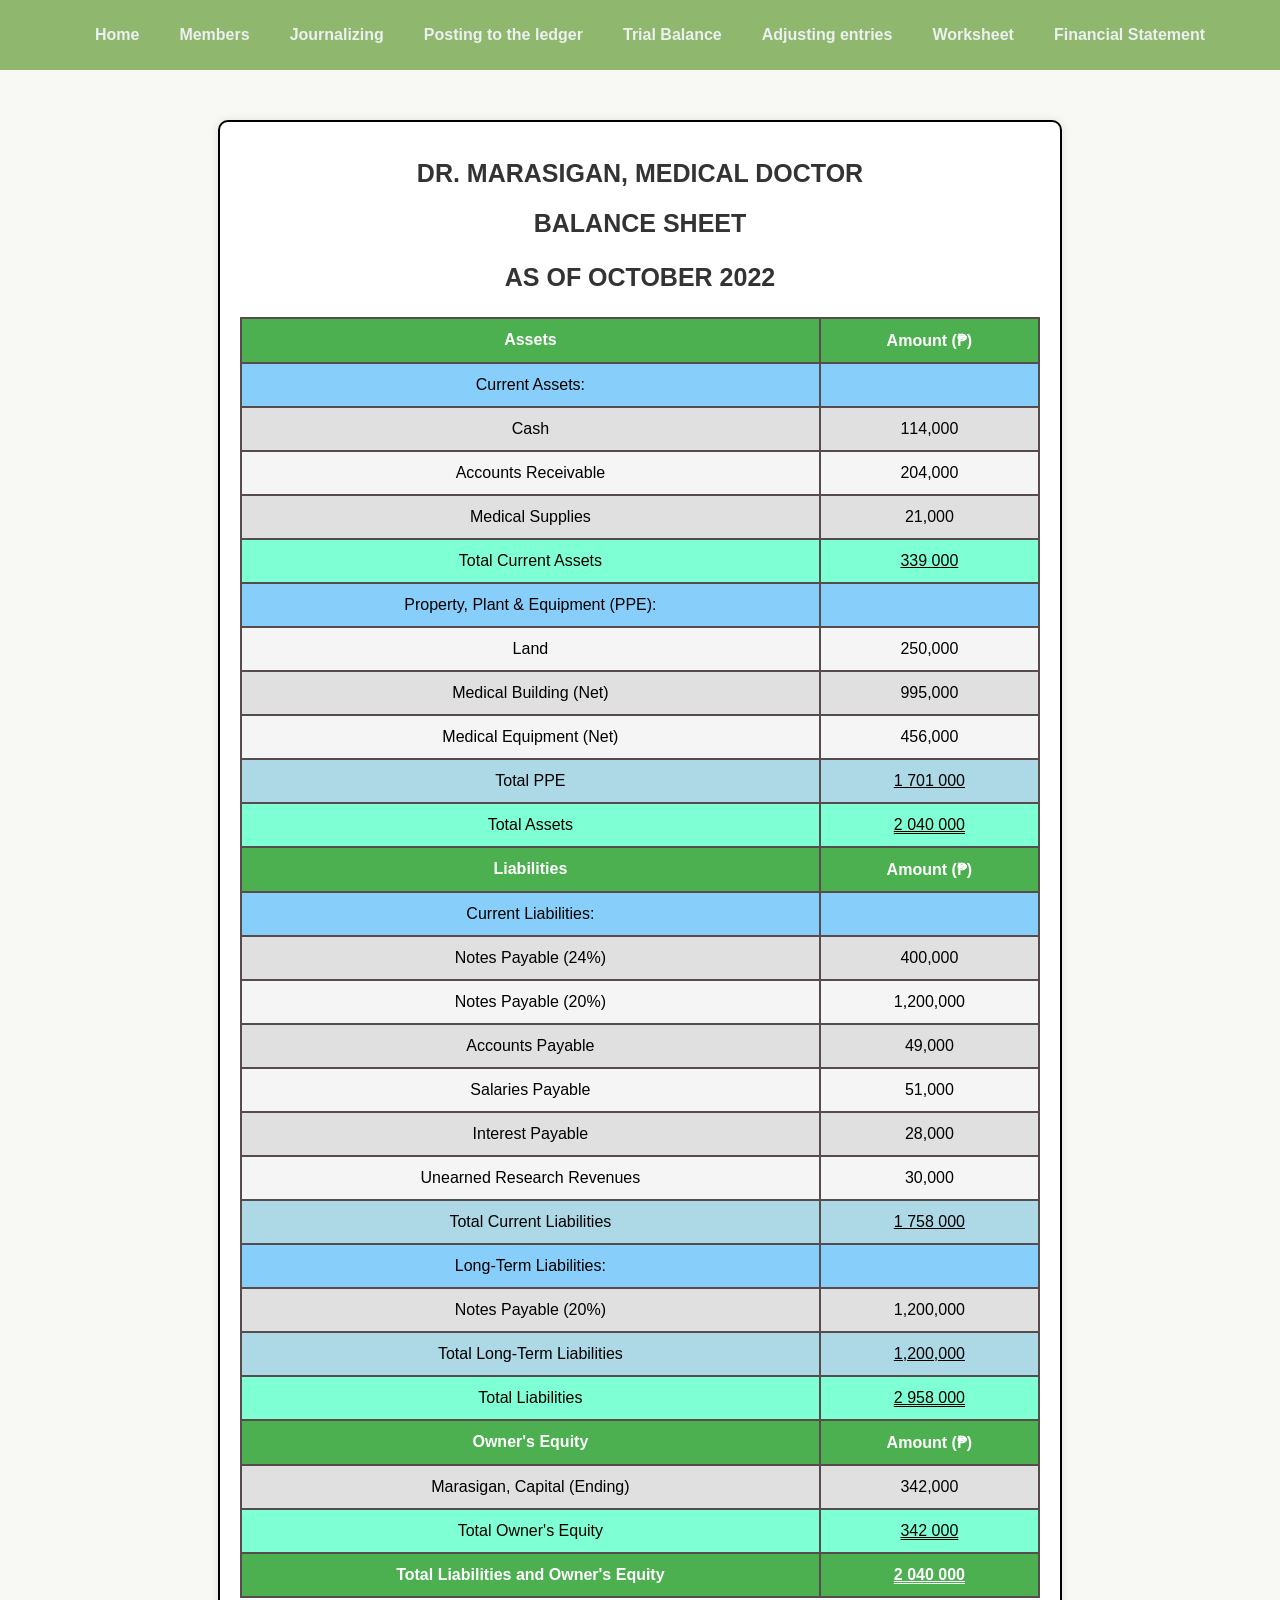
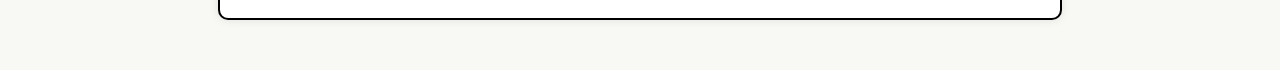
<file: BalanceSheet.html>
<!DOCTYPE html>
<html lang="en">
<head>
    <meta charset="UTF-8">
    <meta name="viewport" content="width=device-width, initial-scale=1.0">
    <title>CC-ACCTG21-21154</title>
    <link rel="stylesheet" href="BalanceSheet.css">
</head>
<body>

<nav class="navbar">
    <ul class="nav-list">
        <li><a href="index.html">Home</a></li>
        <li><a href="Members.html">Members</a></li>
        <li><a href="Journalizing.html">Journalizing</a></li>
        <li><a href="#">Posting to the ledger</a>
            <ul class="dropdown">
                <li><a href="Taccount.html">T-accounts</a></li>
            </ul>
        </li>
        <li><a href="trialbalance.html">Trial Balance</a></li>
        <li><a href="adjustingentries.html">Adjusting entries</a></li>
        <li><a href="Worksheet.html">Worksheet</a></li>
        <li><a href="#">Financial Statement</a>
            <ul class="dropdown">
                <li><a href="IncomeStatement.html">Income Statement</a></li>
                <li><a href="StatementOfOwnersEquity.html">Statement of Owner Equity</a></li>
                <li><a href="BalanceSheet.html">Balance Sheet</a></li>
            </ul>
        </li>
    </ul>
</nav>

<div class="balance-sheet">
    <h1>DR. MARASIGAN, MEDICAL DOCTOR</h1>
    <h2>BALANCE SHEET</h2>
    <h3>AS OF OCTOBER 2022</h3>
    <table>
        <tr>
            <th>Assets</th>
            <th>Amount (₱)</th>
        </tr>
        <tr style="background-color: lightskyblue;">
            <td>Current Assets:</td>
            <td></td>
        </tr>
        <tr>
            <td>Cash</td>
            <td>114,000</td>
        </tr>
        <tr>
            <td>Accounts Receivable</td>
            <td>204,000</td>
        </tr>
        <tr>
            <td>Medical Supplies</td>
            <td>21,000</td>
        </tr>
        <tr style="background-color: aquamarine;">
            <td>Total Current Assets</td>
            <td style="text-decoration: underline;">339 000</td>
        </tr>
        <tr style="background-color: lightskyblue;">
            <td>Property, Plant & Equipment (PPE):</td>
            <td></td>
        </tr>
        <tr>
            <td>Land</td>
            <td>250,000</td>
        </tr>
        <tr>
            <td>Medical Building (Net)</td>
            <td>995,000</td>
        </tr>
        <tr>
            <td>Medical Equipment (Net)</td>
            <td>456,000</td>
        </tr>
        <tr style="background-color: lightblue;">
            <td>Total PPE</td>
            <td style="text-decoration: underline;">1 701 000</td>
        </tr>
        <tr style="background-color: aquamarine;">
            <td>Total Assets</td>
            <td style="text-decoration: double underline;">2 040 000</td>
        </tr>
        <tr>
            <th>Liabilities</th>
            <th>Amount (₱)</th>
        </tr>
        <tr style="background-color: lightskyblue;">
            <td>Current Liabilities:</td>
            <td></td>
        </tr>
        <tr>
            <td>Notes Payable (24%)</td>
            <td>400,000</td>
        </tr>
        <tr>
            <td>Notes Payable (20%)</td>
            <td>1,200,000</td>
        </tr>
        <tr>
            <td>Accounts Payable</td>
            <td>49,000</td>
        </tr>
        <tr>
            <td>Salaries Payable</td>
            <td>51,000</td>
        </tr>
        <tr>
            <td>Interest Payable</td>
            <td>28,000</td>
        </tr>
        <tr>
            <td>Unearned Research Revenues</td>
            <td>30,000</td>
        </tr>
        <tr style="background-color: lightblue;">
            <td>Total Current Liabilities</td>
            <td style="text-decoration: underline;">1 758 000</td>
        </tr>
        <tr style="background-color: lightskyblue;">
            <td>Long-Term Liabilities:</td>
            <td></td>
        </tr>
        <tr>
            <td>Notes Payable (20%)</td>
            <td>1,200,000</td>
        </tr>
        <tr style="background-color: lightblue;">
            <td>Total Long-Term Liabilities</td>
            <td style="text-decoration: underline;">1,200,000</td>
        </tr>
        <tr style="background-color: aquamarine;">
            <td>Total Liabilities</td>
            <td style="text-decoration: double underline;">2 958 000</td>
        </tr>
        <tr>
            <th>Owner's Equity</th>
            <th>Amount (₱)</th>
        </tr>
        <tr>
            <td>Marasigan, Capital (Ending)</td>
            <td>342,000</td>
        </tr>
        <tr style="background-color: aquamarine;">
            <td>Total Owner's Equity</td>
            <td style="text-decoration:double underline;">342 000</td>
        </tr>
        <tr>
            <th>Total Liabilities and Owner's Equity</th>
            <th style="text-decoration:double underline;">2 040 000</th>
        </tr>
    </table>
</div>

</body>
</html>
</file>
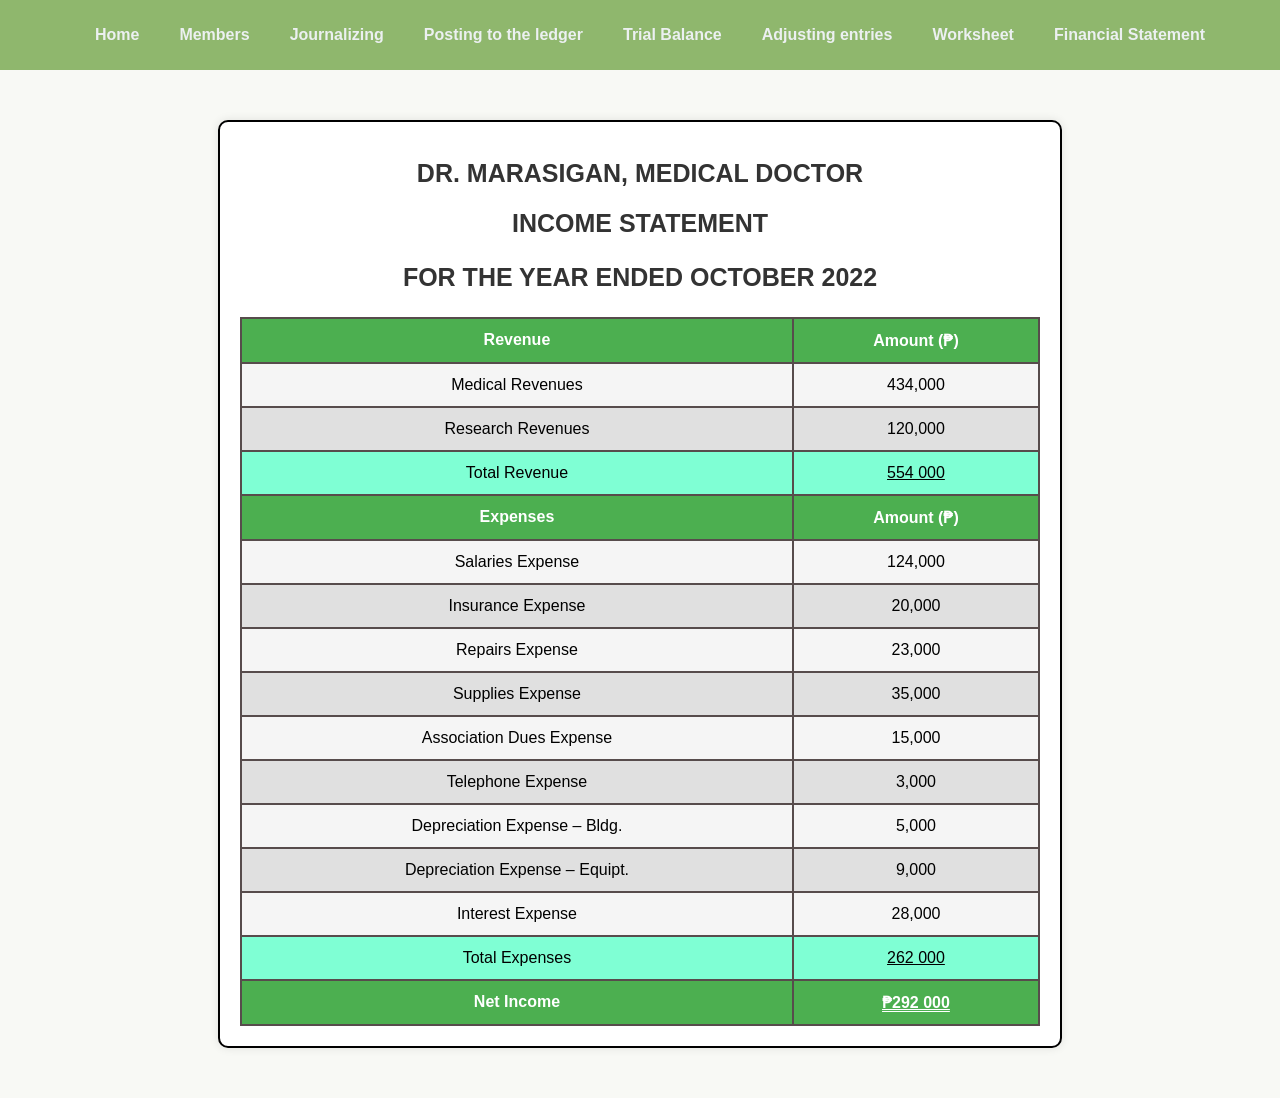
<file: IncomeStatement.html>
<!DOCTYPE html>
<html lang="en">
<head>
    <meta charset="UTF-8">
    <meta name="viewport" content="width=device-width, initial-scale=1.0">
    <title>CC-ACCTG21-21154</title>
    <link rel="stylesheet" href="IncomeStatement.css">
</head>
<body>

<nav class="navbar">
    <ul class="nav-list">
        <li><a href="index.html">Home</a></li>
        <li><a href="Members.html">Members</a></li>
        <li><a href="Journalizing.html">Journalizing</a></li>
        <li><a href="#">Posting to the ledger</a>
            <ul class="dropdown">
                <li><a href="Taccount.html">T-accounts</a></li>
            </ul>
        </li>
        <li><a href="trialbalance.html">Trial Balance</a></li>
        <li><a href="adjustingentries.html">Adjusting entries</a></li>
        <li><a href="Worksheet.html">Worksheet</a></li>
        <li><a href="#">Financial Statement</a>
            <ul class="dropdown">
                <li><a href="IncomeStatement.html">Income Statement</a></li>
                <li><a href="StatementOfOwnersEquity.html">Statement of Owner Equity</a></li>
                <li><a href="BalanceSheet.html">Balance Sheet</a></li>
            </ul>
        </li>
    </ul>
</nav>

<div class="income-statement">
    <h1>DR. MARASIGAN, MEDICAL DOCTOR</h1>
    <h2>INCOME STATEMENT</h2>
    <h3>FOR THE YEAR ENDED OCTOBER 2022
    </h3>
    <table>
        <tr>
            <th>Revenue</th>
            <th>Amount (₱)</th>
        </tr>
        <tr>
            <td>Medical Revenues</td>
            <td>434,000</td>
        </tr>
        <tr>
            <td>Research Revenues</td>
            <td>120,000</td>
        </tr>
        <tr style="background-color: aquamarine;">
            <td>Total Revenue</td>
            <td style="text-decoration: underline;">554 000</td>
        </tr>
        <tr>
            <th>Expenses</th>
            <th>Amount (₱)</th>
        </tr>
        <tr>
            <td>Salaries Expense</td>
            <td>124,000</td>
        </tr>
        <tr>
            <td>Insurance Expense</td>
            <td>20,000</td>
        </tr>
        <tr>
            <td>Repairs Expense</td>
            <td>23,000</td>
        </tr>
        <tr>
            <td>Supplies Expense</td>
            <td>35,000</td>
        </tr>
        <tr>
            <td>Association Dues Expense</td>
            <td>15,000</td>
        </tr>
        <tr>
            <td>Telephone Expense</td>
            <td>3,000</td>
        </tr>
        <tr>
            <td>Depreciation Expense – Bldg.</td>
            <td>5,000</td>
        </tr>
        <tr>
            <td>Depreciation Expense – Equipt.</td>
            <td>9,000</td>
        </tr>
        <tr>
            <td>Interest Expense</td>
            <td>28,000</td>
        </tr>
        <tr style="background-color: aquamarine;">
            <td>Total Expenses</td>
            <td style="text-decoration: underline;">262 000</td>
        </tr>
        <tr>
            <th>Net Income</th>
            <th style="text-decoration: double underline;">₱292 000</th>
        </tr>
    </table>
</div>

</body>
</html>
</file>
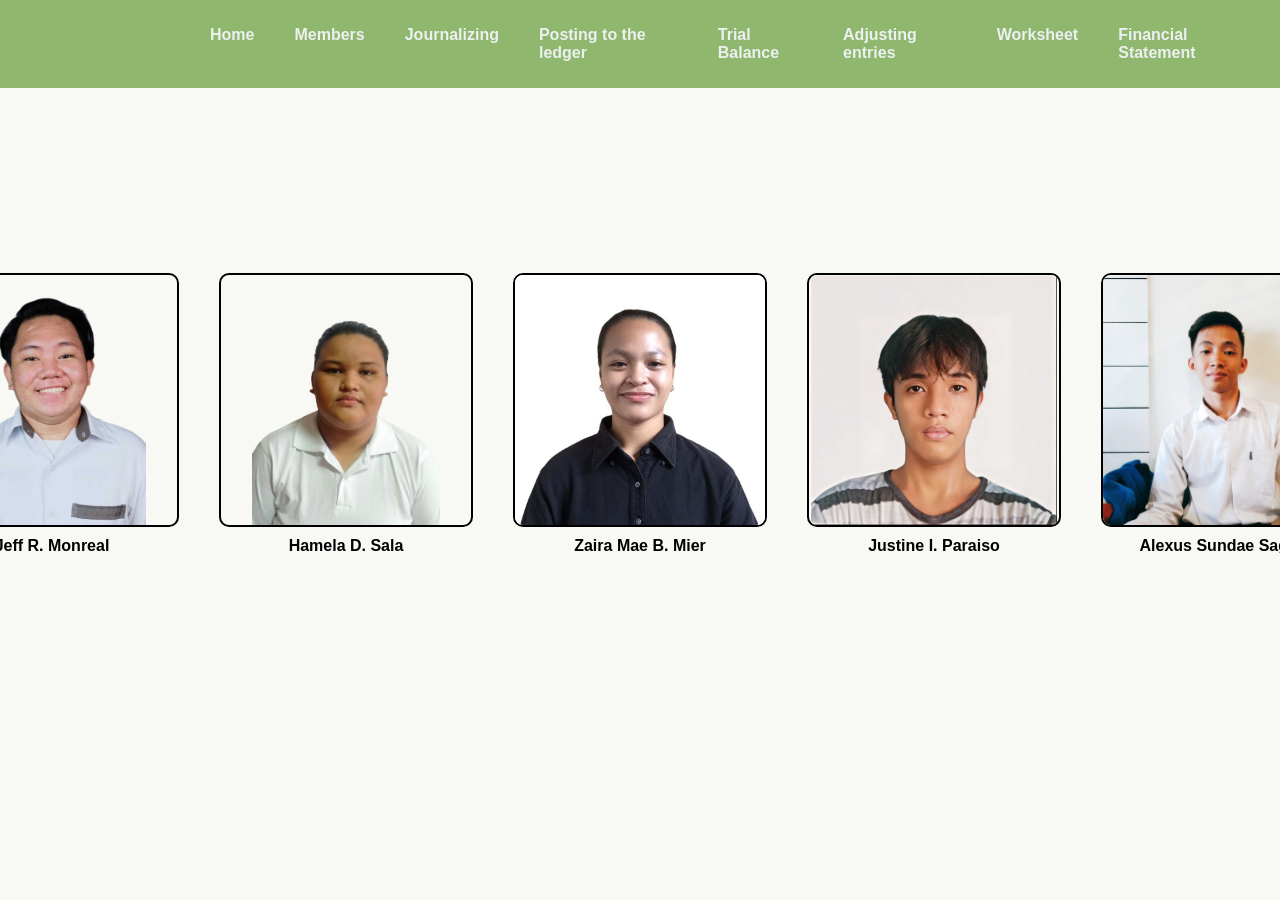
<file: Members.html>
<!DOCTYPE html>
<html lang="en">
<head>
    <meta charset="UTF-8">
    <meta name="viewport" content="width=device-width, initial-scale=1.0">
    <title>CC-ACCTG21-21154</title>
    <link rel="stylesheet" href="Members.css">
</head>
<body>

<nav class="navbar">
    <ul class="nav-list">
        <li><a href="index.html">Home</a></li>
        <li><a href="Members.html">Members</a></li>
        <li><a href="Journalizing.html">Journalizing</a></li>
        <li><a href="#">Posting to the ledger</a>
            <ul class="dropdown">
                <li><a href="Taccount.html">T-accounts</a></li>
            </ul>
        </li>
        <li><a href="trialbalance.html">Trial Balance</a></li>
        <li><a href="adjustingentries.html">Adjusting entries</a></li>
        <li><a href="Worksheet.html">Worksheet</a></li>
        <li><a href="#">Financial Statement</a>
            <ul class="dropdown">
                <li><a href="IncomeStatement.html">Income Statement</a></li>
                <li><a href="StatementOfOwnersEquity.html">Statement of Owner Equity</a></li>
                <li><a href="BalanceSheet.html">Balance Sheet</a></li>
            </ul>
        </li>
    </ul>
</nav>
<div class="team-members">
    <div class="team-member">
        <div class="member-image">
            <!-- Replace 'member1.jpg' with the path to your image -->
            <img src="memberspic/Monreal-removebg-preview.png" alt="Member 1">
        </div>
        <div class="member-name">Jeff R. Monreal</div>
    </div>

    <div class="team-member">
        <div class="member-image">
            <!-- Replace 'member2.jpg' with the path to your image -->
            <img src="memberspic/Hamela3preview.png" alt="Member 2">
        </div>
        <div class="member-name">Hamela D. Sala</div>
    </div>

    <div class="team-member">
        <div class="member-image">
            <!-- Replace 'member3.jpg' with the path to your image -->
            <img src="memberspic/Mier2.jpg" alt="Member 3">
        </div>
        <div class="member-name">Zaira Mae B. Mier</div>
    </div>

    <div class="team-member">
        <div class="member-image">
            <!-- Replace 'member4.jpg' with the path to your image -->
            <img src="memberspic/Justine3.jpg" alt="Member 4">
        </div>
        <div class="member-name">Justine I. Paraiso</div>
    </div>

    <div class="team-member">
        <div class="member-image">
            <!-- Replace 'member5.jpg' with the path to your image -->
            <img src="memberspic/alexus.jpg" alt="Member 5">
        </div>
        <div class="member-name">Alexus Sundae Sagaral</div>
    </div>
</div>
<script src="index.js"></script>
</body>
</html>
</file>
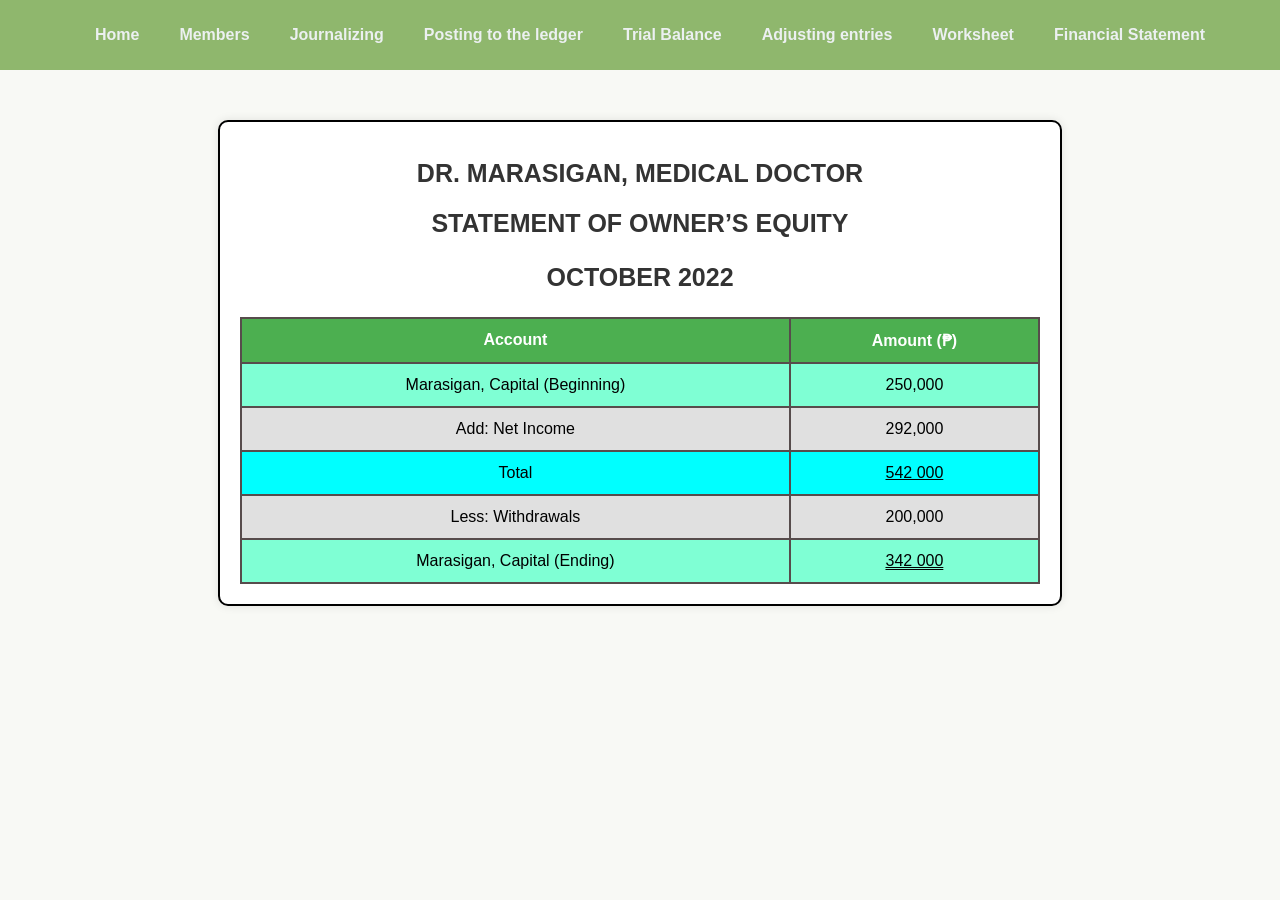
<file: StatementOfOwnersEquity.html>
<!DOCTYPE html>
<html lang="en">
<head>
    <meta charset="UTF-8">
    <meta name="viewport" content="width=device-width, initial-scale=1.0">
    <title>CC-ACCTG21-21154</title>
    <link rel="stylesheet" href="StatementOfOwnersEquity.css">
</head>
<body>

<nav class="navbar">
    <ul class="nav-list">
        <li><a href="index.html">Home</a></li>
        <li><a href="Members.html">Members</a></li>
        <li><a href="Journalizing.html">Journalizing</a></li>
        <li><a href="#">Posting to the ledger</a>
            <ul class="dropdown">
                <li><a href="Taccount.html">T-accounts</a></li>
            </ul>
        </li>
        <li><a href="trialbalance.html">Trial Balance</a></li>
        <li><a href="adjustingentries.html">Adjusting entries</a></li>
        <li><a href="Worksheet.html">Worksheet</a></li>
        <li><a href="#">Financial Statement</a>
            <ul class="dropdown">
                <li><a href="IncomeStatement.html">Income Statement</a></li>
                <li><a href="StatementOfOwnersEquity.html">Statement of Owner Equity</a></li>
                <li><a href="BalanceSheet.html">Balance Sheet</a></li>
            </ul>
        </li>
    </ul>
</nav>

<div class="owner-equity-statement">
    <h1>DR. MARASIGAN, MEDICAL DOCTOR</h1>
    <h2>STATEMENT OF OWNER’S EQUITY</h2>
    <h3>OCTOBER 2022</h3>
    <table>
        <tr>
            <th>Account</th>
            <th>Amount (₱)</th>
        </tr>
        <tr style="background-color: aquamarine;">
            <td>Marasigan, Capital (Beginning)</td>
            <td>250,000</td>
        </tr>
        <tr>
            <td>Add: Net Income</td>
            <td>292,000</td>
        </tr>
        <tr style="background-color: aqua;">
            <td>Total</td>
            <td style="text-decoration: underline;">542 000</td>
        </tr>
        <tr>
            <td>Less: Withdrawals</td>
            <td>200,000</td>
        </tr>
        <tr style="background-color: aquamarine;">
            <td>Marasigan, Capital (Ending)</td>
            <td style="text-decoration: double underline;">342 000</td>
        </tr>
    </table>
</div>

</body>
</html>
</file>
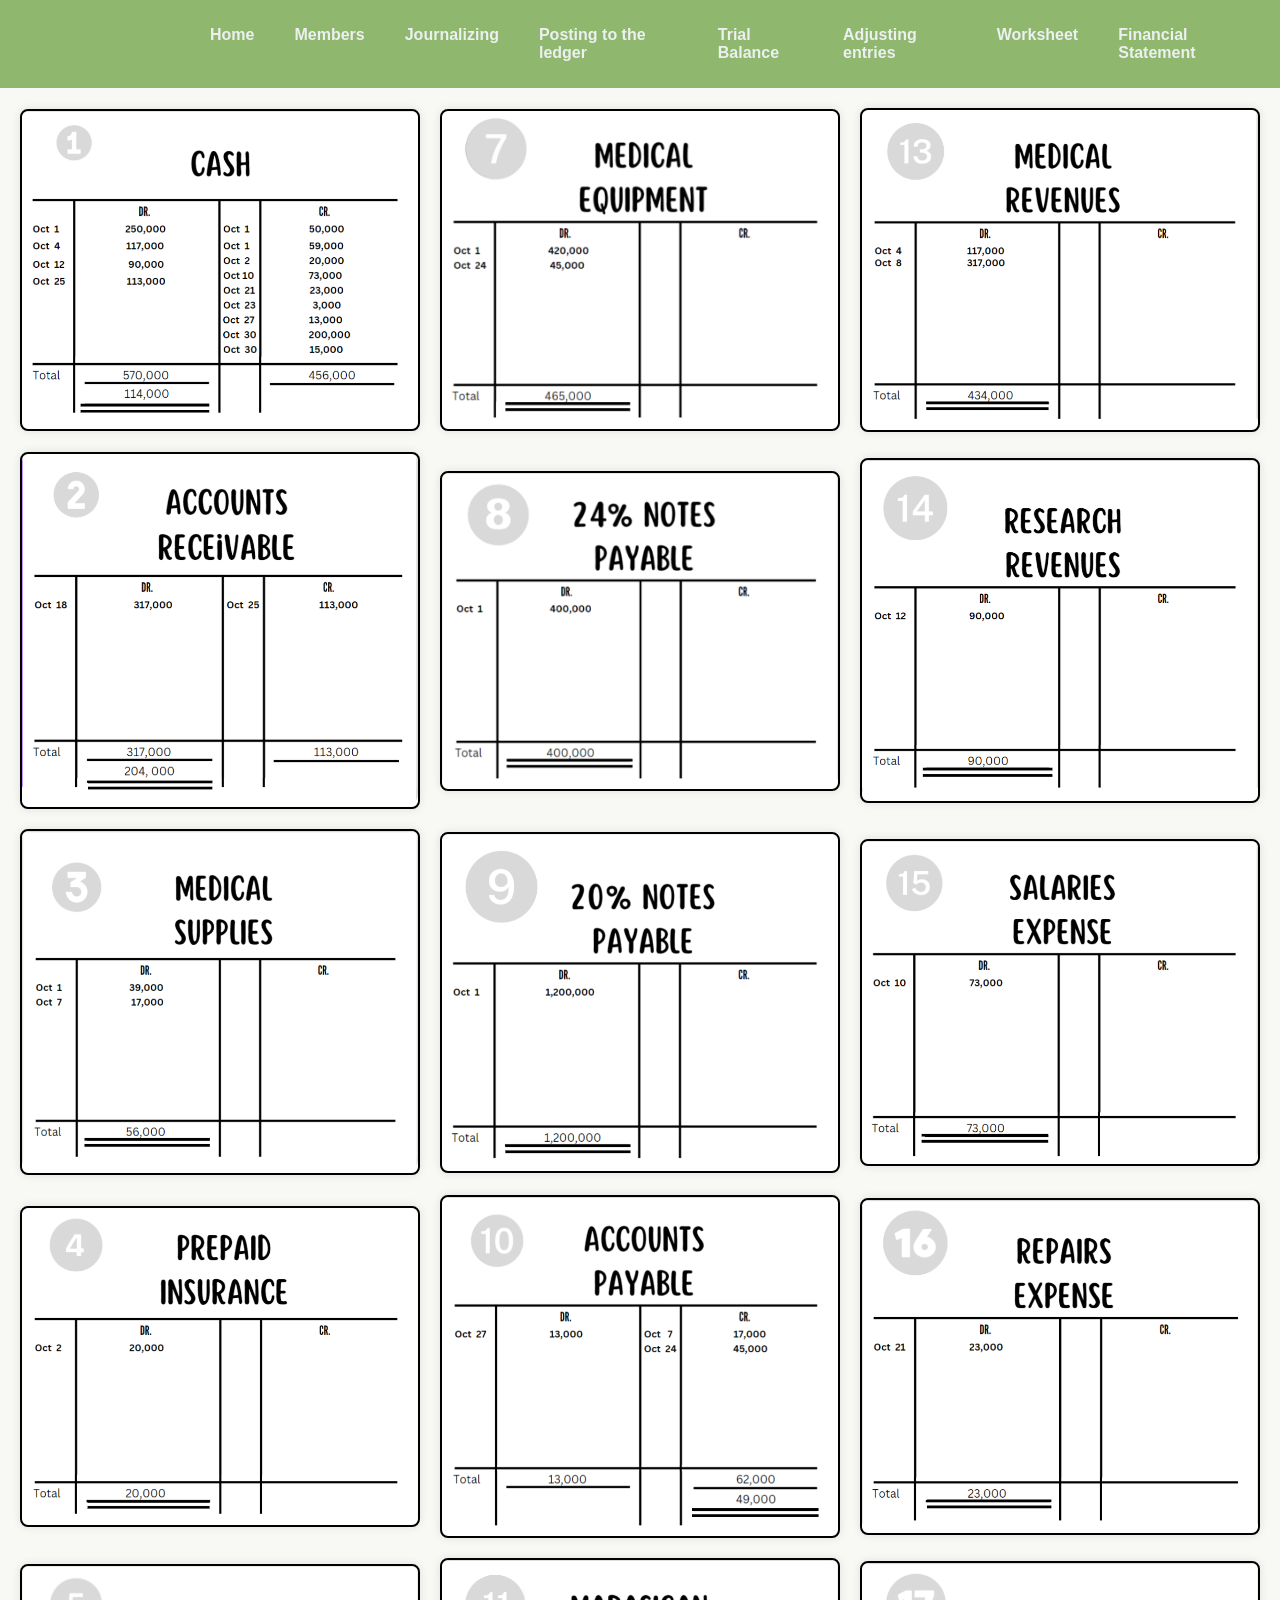
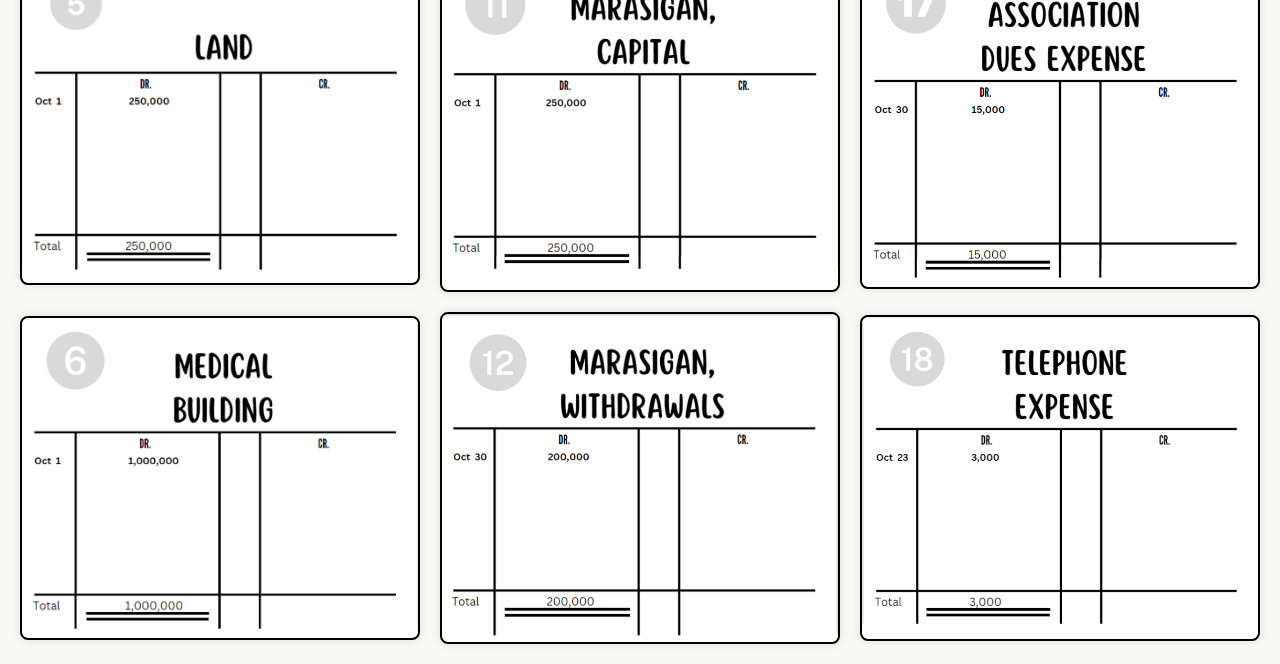
<file: Taccount.html>
<!DOCTYPE html>
<html lang="en">
<head>
    <meta charset="UTF-8">
    <meta name="viewport" content="width=device-width, initial-scale=1.0">
    <title>CC-ACCTG21-21154</title>
    <link rel="stylesheet" href="Taccounts.css">
</head>
<body>

<nav class="navbar">
    <ul class="nav-list">
        <li><a href="index.html">Home</a></li>
        <li><a href="Members.html">Members</a></li>
        <li><a href="Journalizing.html">Journalizing</a></li>
        <li><a href="#">Posting to the ledger</a>
            <ul class="dropdown">
                <li><a href="#">T-accounts</a></li>
            </ul>
        </li>
        <li><a href="trialbalance.html">Trial Balance</a></li>
        <li><a href="adjustingentries.html">Adjusting entries</a></li>
        <li><a href="Worksheet.html">Worksheet</a></li>
        <li><a href="#">Financial Statement</a>
            <ul class="dropdown">
                <li><a href="IncomeStatement.html">Income Statement</a></li>
                <li><a href="StatementOfOwnersEquity.html">Statement of Owner Equity</a></li>
                <li><a href="BalanceSheet.html">Balance Sheet</a></li>
            </ul>
        </li>
    </ul>
</nav>

<div class="image-grid">
    <!-- Replace the placeholder URLs with the URLs of your images -->
    <div class="image-item"><img src="tchartPic/Cash1.png" alt="Image 1"></div>
    <div class="image-item"><img src="tchartPic/MedicalEquipment7.png" alt="Image 2"></div>
    <div class="image-item"><img src="tchartPic/MedicalRevenues13.png" alt="Image 3"></div>
    <div class="image-item"><img src="tchartPic/AccountsReceivable2.png" alt="Image 4"></div>
    
    <div class="image-item"><img src="tchartPic/TwentyFourNotesPayable8.png" alt="Image 5"></div>     
    <div class="image-item"><img src="tchartPic/ResearchRevenues14.png" alt="Image 6"></div>
    <div class="image-item"><img src="tchartPic/MedicalSupplies3.png" alt="Image 7"></div>
    <div class="image-item"><img src="tchartPic/TwentyNotesPayable9.png" alt="Image 8"></div>
    
    <div class="image-item"><img src="tchartPic/SalariesExpense15.png" alt="Image 9"></div>
    <div class="image-item"><img src="tchartPic/PrepaidInsurance4.png" alt="Image 10"></div>
    <div class="image-item"><img src="tchartPic/AccountsPayable10.png" alt="Image 11"></div>
    <div class="image-item"><img src="tchartPic/RepairExpense16.png" alt="Image 12"></div>
    
    <div class="image-item"><img src="tchartPic/Land5.png" alt="Image 13"></div>
    <div class="image-item"><img src="tchartPic/MarasiganCapital11.png" alt="Image 14"></div>
    <div class="image-item"><img src="tchartPic/AssociationDuesExpense17.png" alt="Image 15"></div>
    <div class="image-item"><img src="tchartPic/MedicalBuilding6.png" alt="Image 16"></div>
    
    <div class="image-item"><img src="tchartPic/MarasiganWithdrawals12.png" alt="Image 17"></div>
    <div class="image-item"><img src="tchartPic/TelephoneExpense18.png" alt="Image 18"></div>
    <!-- Repeat the above line for the remaining images -->
</div>

<script src="index.js"></script>
</body>
</html>
</file>
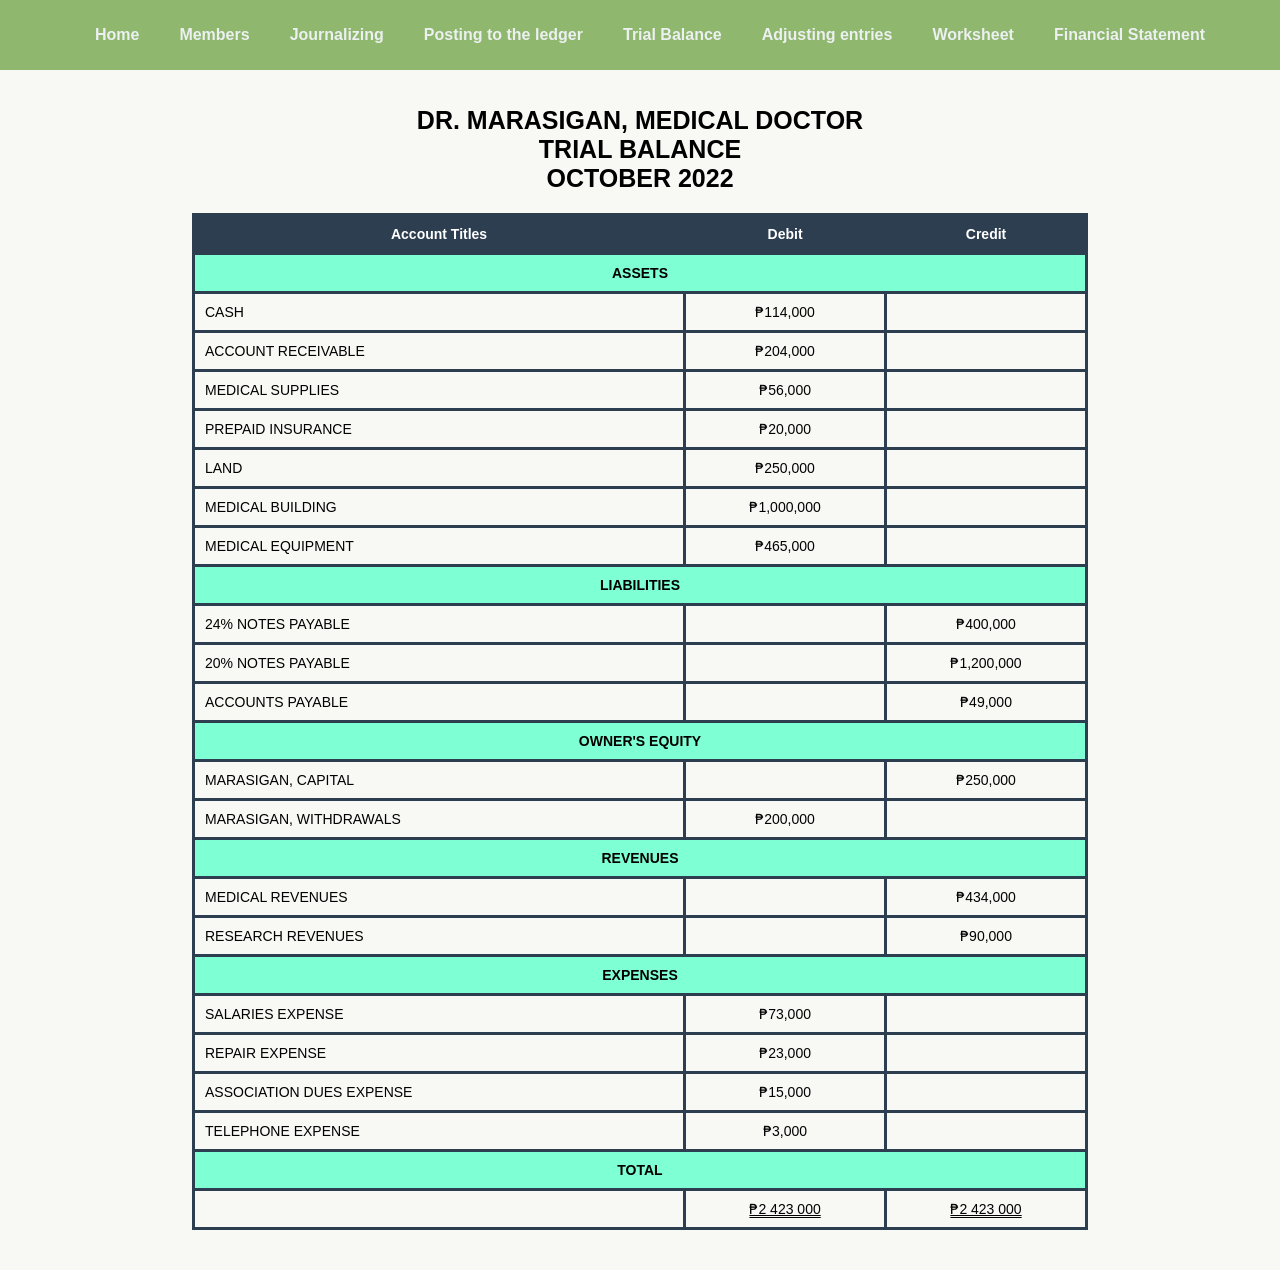
<file: trialbalance.html>
<!DOCTYPE html>
<html lang="en">
<head>
    <meta charset="UTF-8">
    <meta name="viewport" content="width=device-width, initial-scale=1.0">
    <title>CC-ACCTG21-21154</title>
    <link rel="stylesheet" href="trialbalance.css">
</head>
<body>

<nav class="navbar">
    <ul class="nav-list">
        <li><a href="index.html">Home</a></li>
        <li><a href="Members.html">Members</a></li>
        <li><a href="Journalizing.html">Journalizing</a></li>
        <li><a href="#">Posting to the ledger</a>
            <ul class="dropdown">
                <li><a href="Taccount.html">T-accounts</a></li>
            </ul>
        </li>
        <li><a href="trialbalance.html">Trial Balance</a></li>
        <li><a href="adjustingentries.html">Adjusting entries</a></li>
        <li><a href="Worksheet.html">Worksheet</a></li>
        <li><a href="#">Financial Statement</a>
            <ul class="dropdown">
                <li><a href="IncomeStatement.html">Income Statement</a></li>
                <li><a href="StatementOfOwnersEquity.html">Statement of Owner Equity</a></li>
                <li><a href="BalanceSheet.html">Balance Sheet</a></li>
            </ul>
        </li>
    </ul>
</nav>
 <br>
 <br>
 <div class="Title">
    <h1>DR. MARASIGAN, MEDICAL DOCTOR</h1>
    <h1>TRIAL BALANCE</h1>
    <h1>OCTOBER 2022</h1>
</div>
<table>
    <tr>
        <th>Account Titles</th>
        <th>Debit</th>
        <th>Credit</th>
    </tr>
    <!-- ASSETS -->
    <tr>
        <td colspan="3" class="section">ASSETS</td>
    </tr>
    <tr>
        <td>CASH</td>
        <td>₱114,000</td>
        <td></td>
    </tr>
    <tr>
        <td>ACCOUNT RECEIVABLE</td>
        <td>₱204,000</td>
        <td></td>
    </tr>
    <tr>
        <td>MEDICAL SUPPLIES</td>
        <td>₱56,000</td>
        <td></td>
    </tr>
    <tr>
        <td>PREPAID INSURANCE</td>
        <td>₱20,000</td>
        <td></td>
    </tr>
    <tr>
        <td>LAND</td>
        <td>₱250,000</td>
        <td></td>
    </tr>
    <tr>
        <td>MEDICAL BUILDING</td>
        <td>₱1,000,000</td>
        <td></td>
    </tr>
    <tr>
        <td>MEDICAL EQUIPMENT</td>
        <td>₱465,000</td>
        <td></td>
    </tr>
    <!-- LIABILITIES -->
    <tr>
        <td colspan="3" class="section">LIABILITIES</td>
    </tr>
    <tr>
        <td>24% NOTES PAYABLE</td>
        <td></td>
        <td>₱400,000</td>
    </tr>
    <tr>
        <td>20% NOTES PAYABLE</td>
        <td></td>
        <td>₱1,200,000</td>
    </tr>
    <tr>
        <td>ACCOUNTS PAYABLE</td>
        <td></td>
        <td>₱49,000</td>
    </tr>
    <!-- OWNER'S EQUITY -->
    <tr>
        <td colspan="3" class="section">OWNER'S EQUITY</td>
    </tr>
    <tr>
        <td>MARASIGAN, CAPITAL</td>
        <td></td>
        <td>₱250,000</td>
    </tr>
    <tr>
        <td>MARASIGAN, WITHDRAWALS</td>
        <td>₱200,000</td>
        <td></td>
    </tr>
    <!-- REVENUES -->
    <tr>
        <td colspan="3" class="section">REVENUES</td>
    </tr>
    <tr>
        <td>MEDICAL REVENUES</td>
        <td></td>
        <td>₱434,000</td>
    </tr>
    <tr>
        <td>RESEARCH REVENUES</td>
        <td></td>
        <td>₱90,000</td>
    </tr>
    <!-- EXPENSES -->
    <tr>
        <td colspan="3" class="section">EXPENSES</td>
    </tr>
    <tr>
        <td>SALARIES EXPENSE</td>
        <td>₱73,000</td>
        <td></td>
    </tr>
    <tr>
        <td>REPAIR EXPENSE</td>
        <td>₱23,000</td>
        <td></td>
    </tr>
    <tr>
        <td>ASSOCIATION DUES EXPENSE</td>
        <td>₱15,000</td>
        <td></td>
    </tr>
    <tr>
        <td>TELEPHONE EXPENSE</td>
        <td>₱3,000</td>
        <td></td>
    </tr>
    <!-- TOTAL -->
    <tr>
        <td colspan="3" class="section">TOTAL</td>
    </tr>
    <tr>
        <td></td>
        <td style="text-decoration: double underline;">₱2 423 000</td>
        <td style="text-decoration:  double underline;">₱2 423 000</td>
    </tr>
</table>
<script src="index.js"></script>
</body>
</html>
</file>
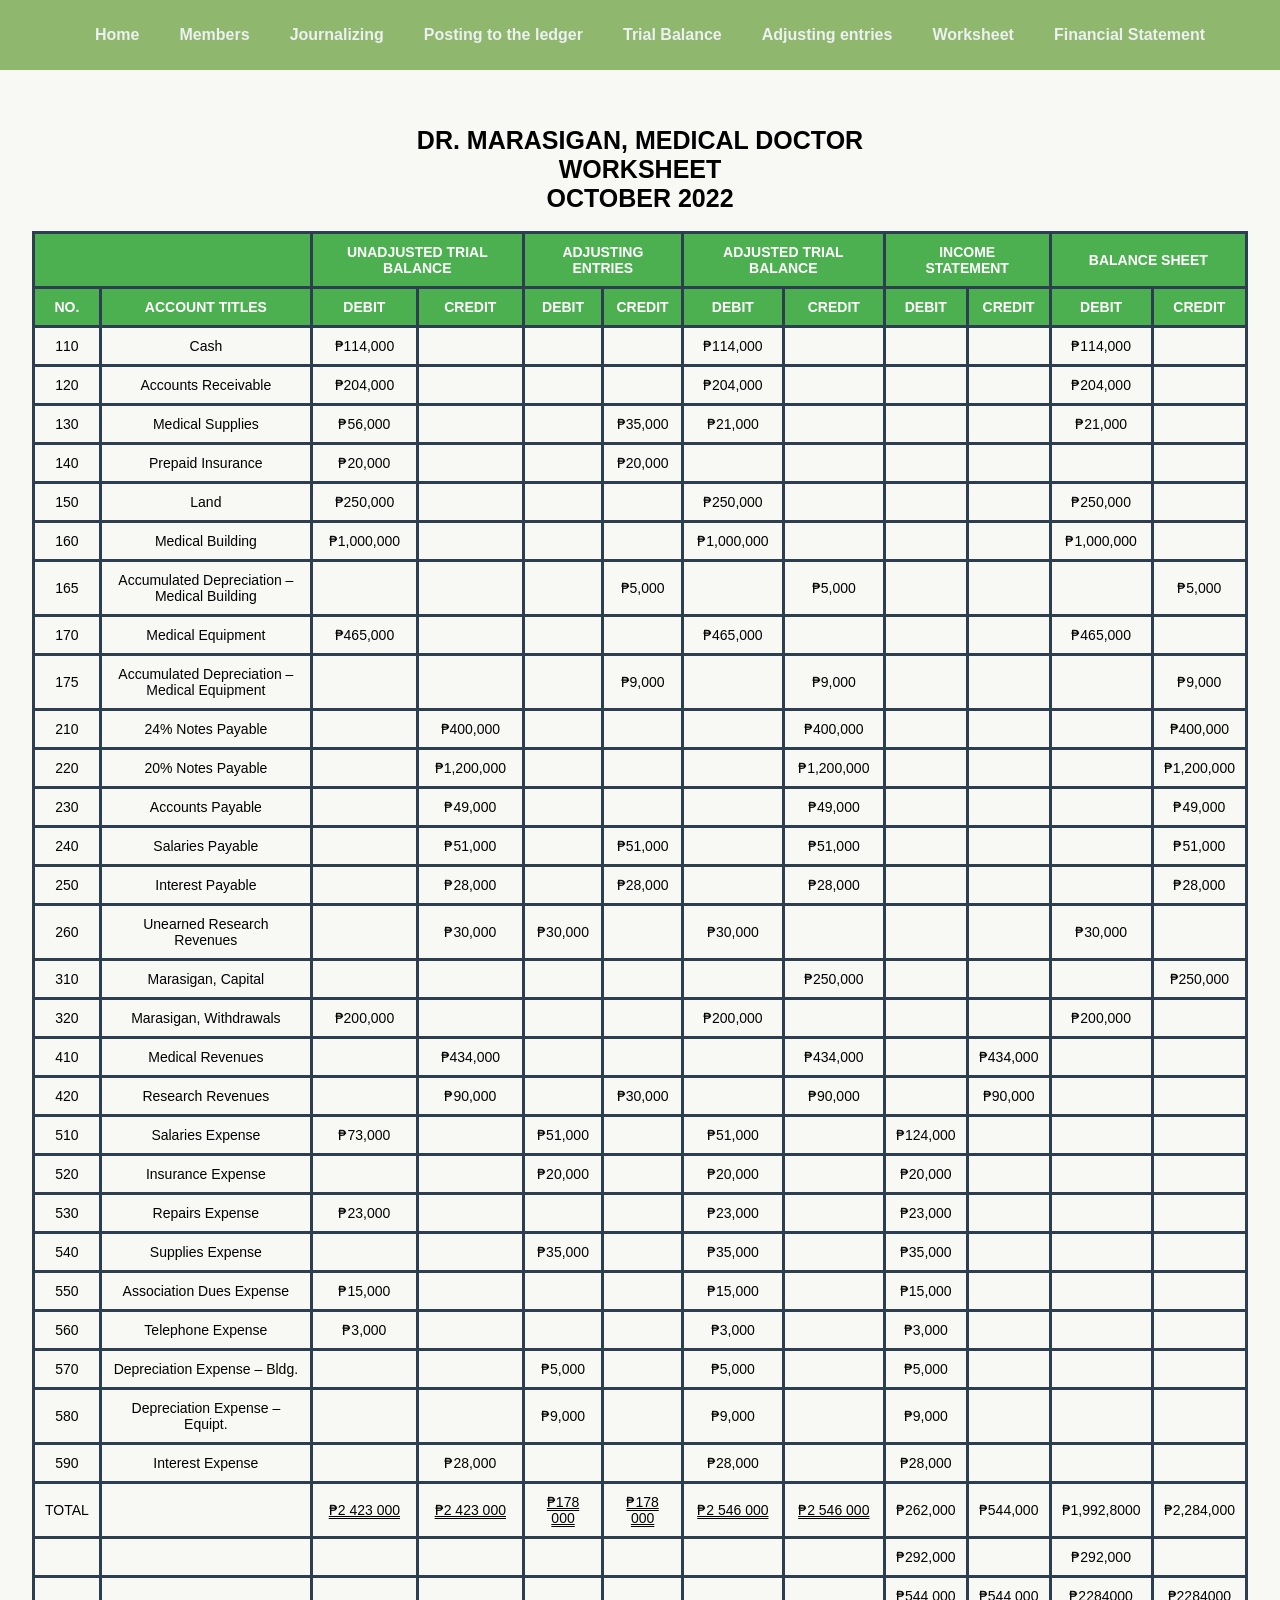
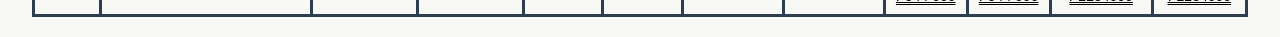
<file: Worksheet.html>
<!DOCTYPE html>
<html lang="en">
<head>
    <meta charset="UTF-8">
    <meta name="viewport" content="width=device-width, initial-scale=1.0">
    <title>CC-ACCTG21-21154</title>
    <link rel="stylesheet" href="Worksheet.css">
</head>
<body>

<nav class="navbar">
    <ul class="nav-list">
        <li><a href="index.html">Home</a></li>
        <li><a href="Members.html">Members</a></li>
        <li><a href="Journalizing.html">Journalizing</a></li>
        <li><a href="#">Posting to the ledger</a>
            <ul class="dropdown">
                <li><a href="Taccount.html">T-accounts</a></li>
            </ul>
        </li>
        <li><a href="trialbalance.html">Trial Balance</a></li>
        <li><a href="adjustingentries.html">Adjusting entries</a></li>
        <li><a href="Worksheet.html">Worksheet</a></li>
        <li><a href="">Financial Statement</a>
            <ul class="dropdown">
                <li><a href="IncomeStatement.html">Income Statement</a></li>
                <li><a href="StatementOfOwnersEquity.html">Statement of Owner Equity</a></li>
                <li><a href="BalanceSheet.html">Balance Sheet</a></li>
            </ul>
        </li>
    </ul>
</nav>
<br>
<br>
<div class="worksheet">
    <h1>DR. MARASIGAN, MEDICAL DOCTOR</h1>
    <h1>WORKSHEET</h1>
    <h1>OCTOBER 2022</h1>
    <br>
    <table style="width: 95%;">
        <tr>
            <th colspan="2"></th>
            <th colspan="2">UNADJUSTED TRIAL BALANCE</th>
            <th colspan="2">ADJUSTING ENTRIES</th>
            <th colspan="2">ADJUSTED TRIAL BALANCE</th>
            <th colspan="2">INCOME STATEMENT</th>
            <th colspan="2">BALANCE SHEET</th>
        </tr>
        <tr>
            <th>NO.</th>
            <th>ACCOUNT TITLES</th>
            <th>DEBIT</th>
            <th>CREDIT</th>
            <th>DEBIT</th>
            <th>CREDIT</th>
            <th>DEBIT</th>
            <th>CREDIT</th>
            <th>DEBIT</th>
            <th>CREDIT</th>
            <th>DEBIT</th>
            <th>CREDIT</th>
        </tr>
        <tr>
            <td>110</td>
            <td>Cash</td>
            <td>₱114,000</td>
            <td></td>
            <td></td>
            <td></td>
            <td>₱114,000</td>
            <td></td>
            <td></td>
            <td></td>
            <td>₱114,000</td>
            <td></td>
        </tr>
        <tr>
            <td>120</td>
            <td>Accounts Receivable</td>
            <td>₱204,000</td>
            <td></td>
            <td></td>
            <td></td>
            <td>₱204,000</td>
            <td></td>
            <td></td>
            <td></td>
            <td>₱204,000</td>
            <td></td>
        </tr>
        <tr>
            <td>130</td>
            <td>Medical Supplies</td>
            <td>₱56,000</td>
            <td></td>
            <td></td>
            <td>₱35,000</td>
            <td>₱21,000</td>
            <td></td>
            <td></td>
            <td></td>
            <td>₱21,000</td>
            <td></td>
        </tr>
        <tr>
            <td>140</td>
            <td>Prepaid Insurance</td>
            <td>₱20,000</td>
            <td></td>
            <td></td>
            <td>₱20,000</td>
            <td></td>
            <td></td>
            <td></td>
            <td></td>
            <td></td>
            <td></td>
        </tr>
        <tr>
            <td>150</td>
            <td>Land</td>
            <td>₱250,000</td>
            <td></td>
            <td></td>
            <td></td>
            <td>₱250,000</td>
            <td></td>
            <td></td>
            <td></td>
            <td>₱250,000</td>
            <td></td>
        </tr>
        <tr>
            <td>160</td>
            <td>Medical Building</td>
            <td>₱1,000,000</td>
            <td></td>
            <td></td>
            <td></td>
            <td>₱1,000,000</td>
            <td></td>
            <td></td>
            <td></td>
            <td>₱1,000,000</td>
            <td></td>
        </tr>
        <tr>
            <td>165</td>
            <td>Accumulated Depreciation – Medical Building</td>
            <td></td>
            <td></td>
            <td></td>
            <td>₱5,000</td>
            <td></td>
            <td>₱5,000</td>
            <td></td>
            <td></td>
            <td></td>
            <td>₱5,000</td>
        </tr>
        <tr>
            <td>170</td>
            <td>Medical Equipment</td>
            <td>₱465,000</td>
            <td></td>
            <td></td>
            <td></td>
            <td>₱465,000</td>
            <td></td>
            <td></td>
            <td></td>
            <td>₱465,000</td>
            <td></td>
        </tr>
        <tr>
            <td>175</td>
            <td>Accumulated Depreciation – Medical Equipment</td>
            <td></td>
            <td></td>
            <td></td>
            <td>₱9,000</td>
            <td></td>
            <td>₱9,000</td>
            <td></td>
            <td></td>
            <td></td>
            <td>₱9,000</td>
        </tr>
        <tr>
            <td>210</td>
            <td>24% Notes Payable</td>
            <td></td>
            <td>₱400,000</td>
            <td></td>
            <td></td>
            <td></td>
            <td>₱400,000</td>
            <td></td>
            <td></td>
            <td></td>
            <td>₱400,000</td>
        </tr>
        <tr>
            <td>220</td>
            <td>20% Notes Payable</td>
            <td></td>
            <td>₱1,200,000</td>
            <td></td>
            <td></td>
            <td></td>
            <td>₱1,200,000</td>
            <td></td>
            <td></td>
            <td></td>
            <td>₱1,200,000</td>
        </tr>
        <tr>
            <td>230</td>
            <td>Accounts Payable</td>
            <td></td>
            <td>₱49,000</td>
            <td></td>
            <td></td>
            <td></td>
            <td>₱49,000</td>
            <td></td>
            <td></td>
            <td></td>
            <td>₱49,000</td>
        </tr>
        <tr>
            <td>240</td>
            <td>Salaries Payable</td>
            <td></td>
            <td>₱51,000</td>
            <td></td>
            <td>₱51,000</td>
            <td></td>
            <td>₱51,000</td>
            <td></td>
            <td></td>
            <td></td>
            <td>₱51,000</td>
        </tr>
        <tr>
            <td>250</td>
            <td>Interest Payable</td>
            <td></td>
            <td>₱28,000</td>
            <td></td>
            <td>₱28,000</td>
            <td></td>
            <td>₱28,000</td>
            <td></td>
            <td></td>
            <td></td>
            <td>₱28,000</td>
        </tr>
        <tr>
            <td>260</td>
            <td>Unearned Research Revenues</td>
            <td></td>
            <td>₱30,000</td>
            <td>₱30,000</td>
            <td></td>
            <td>₱30,000</td>
            <td></td>
            <td></td>
            <td></td>
            <td>₱30,000</td>
            <td></td>
        </tr>
        <tr>
            <td>310</td>
            <td>Marasigan, Capital</td>
            <td></td>
            <td></td>
            <td></td>
            <td></td>
            <td></td>
            <td>₱250,000</td>
            <td></td>
            <td></td>
            <td></td>
            <td>₱250,000</td>
        </tr>
        <tr>
            <td>320</td>
            <td>Marasigan, Withdrawals</td>
            <td>₱200,000</td>
            <td></td>
            <td></td>
            <td></td>
            <td>₱200,000</td>
            <td></td>
            <td></td>
            <td></td>
            <td>₱200,000</td>
            <td></td>
        </tr>
        <tr>
            <td>410</td>
            <td>Medical Revenues</td>
            <td></td>
            <td>₱434,000</td>
            <td></td>
            <td></td>
            <td></td>
            <td>₱434,000</td>
            <td></td>
            <td>₱434,000</td>
            <td></td>
            <td></td>
        </tr>
        <tr>
            <td>420</td>
            <td>Research Revenues</td>
            <td></td>
            <td>₱90,000</td>
            <td></td>
            <td>₱30,000</td>
            <td></td>
            <td>₱90,000</td>
            <td></td>
            <td>₱90,000</td>
            <td></td>
            <td></td>
        </tr>
        <tr>
            <td>510</td>
            <td>Salaries Expense</td>
            <td>₱73,000</td>
            <td></td>
            <td>₱51,000</td>
            <td></td>
            <td>₱51,000</td>
            <td></td>
            <td>₱124,000</td>
            <td></td>
            <td></td>
            <td></td>
        </tr>
        <tr>
            <td>520</td>
            <td>Insurance Expense</td>
            <td></td>
            <td></td>
            <td>₱20,000</td>
            <td></td>
            <td>₱20,000</td>
            <td></td>
            <td>₱20,000</td>
            <td></td>
            <td></td>
            <td></td>
        </tr>
        <tr>
            <td>530</td>
            <td>Repairs Expense</td>
            <td>₱23,000</td>
            <td></td>
            <td></td>
            <td></td>
            <td>₱23,000</td>
            <td></td>
            <td>₱23,000</td>
            <td></td>
            <td></td>
            <td></td>
        </tr>
        <tr>
            <td>540</td>
            <td>Supplies Expense</td>
            <td></td>
            <td></td>
            <td>₱35,000</td>
            <td></td>
            <td>₱35,000</td>
            <td></td>
            <td>₱35,000</td>
            <td></td>
            <td></td>
            <td></td>
        </tr>
        <tr>
            <td>550</td>
            <td>Association Dues Expense</td>
            <td>₱15,000</td>
            <td></td>
            <td></td>
            <td></td>
            <td>₱15,000</td>
            <td></td>
            <td>₱15,000</td>
            <td></td>
            <td></td>
            <td></td>
        </tr>
        <tr>
            <td>560</td>
            <td>Telephone Expense</td>
            <td>₱3,000</td>
            <td></td>
            <td></td>
            <td></td>
            <td>₱3,000</td>
            <td></td>
            <td>₱3,000</td>
            <td></td>
            <td></td>
            <td></td>
        </tr>
        <tr>
            <td>570</td>
            <td>Depreciation Expense – Bldg.</td>
            <td></td>
            <td></td>
            <td>₱5,000</td>
            <td></td>
            <td>₱5,000</td>
            <td></td>
            <td>₱5,000</td>
            <td></td>
            <td></td>
            <td></td>
        </tr>
        <tr>
            <td>580</td>
            <td>Depreciation Expense – Equipt.</td>
            <td></td>
            <td></td>
            <td>₱9,000</td>
            <td></td>
            <td>₱9,000</td>
            <td></td>
            <td>₱9,000</td>
            <td></td>
            <td></td>
            <td></td>
        </tr>
        <tr>
            <td>590</td>
            <td>Interest Expense</td>
            <td></td>
            <td>₱28,000</td>
            <td></td>
            <td></td>
            <td>₱28,000</td>
            <td></td>
            <td>₱28,000</td>
            <td></td>
            <td></td>
            <td></td>
        </tr>
        <tr>
            <td>TOTAL</td>
            <td></td>
            <td style="text-decoration: double underline;">₱2 423 000</td>
            <td style="text-decoration: double underline;">₱2 423 000</td>
            <td style="text-decoration: double underline;">₱178 000</td>
            <td style="text-decoration: double underline;">₱178 000</td>
            <td style="text-decoration: double underline;">₱2 546 000</td>
            <td style="text-decoration: double underline;">₱2 546 000</td>
            <td>₱262,000</td>
            <td>₱544,000</td>
            <td>₱1,992,8000</td>
            <td>₱2,284,000</td>
        </tr>
        <tr>
            <td></td>
            <td></td>
            <td></td>
            <td></td>
            <td></td>
            <td></td>
            <td></td>
            <td></td>
            <td>₱292,000</td>
            <td></td>
            <td>₱292,000</td>
            <td></td>
        </tr>
        <tr>
            <td></td>
            <td></td>
            <td></td>
            <td></td>
            <td></td>
            <td></td>
            <td></td>
            <td></td>
            <td style="text-decoration: double underline;">₱544 000</td>
            <td style="text-decoration: double underline;">₱544 000</td>
            <td style="text-decoration: double underline;">₱2284000</td>
            <td style="text-decoration: double underline;">₱2284000</td>
        </tr>
    </table>
</div>
</body>
</html>
</file>
<file: BalanceSheet.css>
body {
    font-family: 'Arial', sans-serif;
    background-color: #f8f9f5; 
    margin: 0;
    padding: 0;
}
.navbar {
    background-color:#8FB76D;
    padding: 0px;
    display: flex;
    justify-content: space-between;
    align-items: center;
}

.logo {
    color: #ecf0f1;
    font-size: 24px;
}
.navbar {
    background-color: #8FB76D; 
    padding: 0px;
    display: flex;
    justify-content: center; /* Center the content horizontally */
    align-items: center;
}
.nav-list {
    list-style: none;
    display: flex;
    justify-content: center; /* Center the content horizontally */
    align-items: center;

}

.nav-list li {
    margin-right: 20px;
    position: relative;
}

.nav-list a {
    text-decoration: none;
    color: #ecf0f1;
    font-weight: 900;
    padding: 10px;
    display: inline-block;
    position: relative;
}

.nav-list a::before {
    content: '';
    position: absolute;
    width: 0;
    height: 2px;
    bottom: 0;
    left: 0;
    background-color: white;
    transition: width 0.3s ease;
}

.nav-list a:hover::before {
    width: 100%;
}

.dropdown {
    display: none;
    position: absolute;
    top: 100%;
    left: 0;
    background-color: #8FB76D; 
    box-shadow: 0 0 10px rgba(0, 0, 0, 0.1);
}

.dropdown li {
    margin: 0;
    list-style-type: square; /* Remove default bullets for dropdown */
    color: white;
}

.dropdown a {
    padding: 10px;
    color: #ecf0f1;
}

.dropdown a:hover {
    color: black;
}

.nav-list li:hover .dropdown {
    display: block;
}

.balance-sheet {
    max-width: 800px;
    margin: 50px auto;
    background-color: #fff;
    padding: 20px;
    box-shadow: 0 0 10px rgba(0, 0, 0, 0.1);
    border-radius: 10px;
    border: 2px solid;
}

table {
    width: 100%;
    border-collapse: collapse;
    margin-top: 20px;
}

th, td {
    border: 2px solid #574c4c;
    padding: 12px;
    text-align: center;
}
td {
    text-align: center;
}
th {
    background-color: #4CAF50;
    color: white;
}

h1, h2 , h3{
    text-align: center;
    color: #333;
    font-size: 25px;
}

/* Style for alternating row colors */
tr:nth-child(even) {
    background-color: #f5f5f5; /* Light gray shade */
}

tr:nth-child(odd) {
    background-color: #e0e0e0; /* Slightly darker gray shade */
}
/* Hover effect for rows */
tr:hover {
    background-color: #ccc8c8;
}
</file>
<file: IncomeStatement.css>
body {
    font-family: 'Arial', sans-serif;
    background-color: #f8f9f5;
    margin: 0;
    padding: 0;
}
.logo {
    color: #ecf0f1;
    font-size: 24px;
}
.navbar {
    background-color: #8FB76D; 
    padding: 0px;
    display: flex;
    justify-content: center; /* Center the content horizontally */
    align-items: center;
}
.nav-list {
    list-style: none;
    display: flex;
    justify-content: center; /* Center the content horizontally */
    align-items: center;

}
.nav-list li {
    margin-right: 20px;
    position: relative;
}

.nav-list a {
    text-decoration: none;
    color: #ecf0f1;
    font-weight: 900;
    padding: 10px;
    display: inline-block;
    position: relative;
}

.nav-list a::before {
    content: '';
    position: absolute;
    width: 0;
    height: 2px;
    bottom: 0;
    left: 0;
    background-color: white;
    transition: width 0.3s ease;
}

.nav-list a:hover::before {
    width: 100%;
}
.dropdown {
    display: none;
    position: absolute;
    top: 100%;
    left: 0;
    background-color: #8FB76D; 
    box-shadow: 0 0 10px rgba(0, 0, 0, 0.1);
}

.dropdown li {
    margin: 0;
    list-style-type: square; /* Remove default bullets for dropdown */
    color: white;
}

.dropdown a {
    padding: 10px;
    color: #ecf0f1;
}

.dropdown a:hover {
    color: black;
}

.nav-list li:hover .dropdown {
    display: block;
}

.income-statement {
    max-width: 800px;
    margin: 50px auto;
    background-color: #fff;
    padding: 20px;
    box-shadow: 0 0 10px rgba(0, 0, 0, 0.1);
    border-radius: 10px;
    border: 2px solid black;
}

table {
    width: 100%;
    border-collapse: collapse;
    margin-top: 20px;
}

th, td {
    border: 2px solid #574c4c;
    padding: 12px;
    text-align: center;
}
td {
    text-align: center;
}
th {
    background-color: #f2f2f2;
}

h1, h2 , h3{
    text-align: center;
    color: #333;
    font-size: 25px;
}


tr:nth-child(even) {
    background-color: #f5f5f5; /* Light gray shade */
}

tr:nth-child(odd) {
    background-color: #e0e0e0; /* Slightly darker gray shade */
}

th {
    background-color: #4CAF50;
    color: white;
}


tr:hover {
    background-color: #ccc8c8;
}
</file>
<file: Members.css>
body {
    font-family: 'Arial', sans-serif;
    background-color: #f8f9f5;  
    margin: 0;
    padding: 0;
}

header {
    background-color: #333;
    color: white;
    text-align: center;
    padding: 20px;
}

.members {
    display: flex;
    justify-content: space-around;
    flex-wrap: wrap;
    padding: 20px;
}

.member {
    background-color: white;
    border-radius: 8px;
    box-shadow: 0 0 10px rgba(0, 0, 0, 0.1);
    margin: 10px;
    padding: 20px;
    width: 300px;
}

.member img {
    border-radius: 50%;
    width: 100px;
    height: 100px;
    object-fit: cover;
    margin-bottom: 10px;
}

h2 {
    color: #333;
}

p {
    color: #666;
}
body {
    margin: 0;
    font-family: 'Segoe UI', Tahoma, Geneva, Verdana, sans-serif;
}

.navbar {
    background-color: #8FB76D;
    padding: 0px;
    display: flex;
    justify-content: space-between;
    align-items: center;
}

.logo {
    color: #ecf0f1;
    font-size: 24px;
}

.nav-list {
    list-style: none;
    display: flex;
    margin-left: 160px;
}

.nav-list li {
    margin-right: 20px;
    position: relative;
}

.nav-list a {
    text-decoration: none;
    color: #ecf0f1;
    font-weight: 900;
    padding: 10px;
    display: inline-block;
    position: relative;
}

.nav-list a::before {
    content: '';
    position: absolute;
    width: 0;
    height: 2px;
    bottom: 0;
    left: 0;
    background-color: white;
    transition: width 0.3s ease;
}

.nav-list a:hover::before {
    width: 100%;
}

.dropdown {
    display: none;
    position: absolute;
    top: 100%;
    left: 0;
    background-color: #8FB76D;
    box-shadow: 0 0 10px rgba(0, 0, 0, 0.1);
}

.dropdown li {
    margin: 0;
    list-style-type: square; /* Remove default bullets for dropdown */
    color: white;
}

.dropdown a {
    padding: 10px;
    color: #ecf0f1;
}

.dropdown a:hover {
    color: black;
}

.nav-list li:hover .dropdown {
    display: block;
}

/*Picture Members*/
.team-members {
    display: flex;
    justify-content: center;
}

.team-member {
    text-align: center;
    margin: 20px;
}

.member-image {
    margin-top: 65%;
    width: 250px;
    height: 250px;
    border: 2px solid #000; /* Black border */
    border-radius: 10px;
    display: flex;
    align-items: center;
    justify-content: center;
    overflow: hidden;
    margin-bottom: 10px;
}

.member-image img {
    max-width: 100%;
    max-height: 100%;
    object-fit: contain;
}

.member-name {
    font-weight: bold;
}
</file>
<file: StatementOfOwnersEquity.css>
body {
    font-family: 'Arial', sans-serif;
    background-color: #f8f9f5;
    margin: 0;
    padding: 0;
}
.logo {
    color: #ecf0f1;
    font-size: 24px;
}
.navbar {
    background-color: #8FB76D; 
    padding: 0px;
    display: flex;
    justify-content: center; /* Center the content horizontally */
    align-items: center;
}
.nav-list {
    list-style: none;
    display: flex;
    justify-content: center; /* Center the content horizontally */
    align-items: center;

}

.nav-list li {
    margin-right: 20px;
    position: relative;
}

.nav-list a {
    text-decoration: none;
    color: #ecf0f1;
    font-weight: 900; 
    padding: 10px;
    display: inline-block;
    position: relative;
}

.nav-list a::before {
    content: '';
    position: absolute;
    width: 0;
    height: 2px;
    bottom: 0;
    left: 0;
    background-color: white;
    transition: width 0.3s ease;
}

.nav-list a:hover::before {
    width: 100%;
}

.dropdown {
    display: none;
    position: absolute;
    top: 100%;
    left: 0;
    background-color: #8FB76D; 
    box-shadow: 0 0 10px rgba(0, 0, 0, 0.1);
}

.dropdown li {
    margin: 0;
    list-style-type: square; /* Remove default bullets for dropdown */
    color: white;
}

.dropdown a {
    padding: 10px;
    color: #ecf0f1;
}

.dropdown a:hover {
    color: black;
}

.nav-list li:hover .dropdown {
    display: block;
}
.owner-equity-statement {
    max-width: 800px;
    margin: 50px auto;
    background-color: #fff;
    padding: 20px;
    box-shadow: 0 0 10px rgba(0, 0, 0, 0.1);
    border-radius: 10px;
    border: 2px solid black;
}

table {
    width: 100%;
    border-collapse: collapse;
    margin-top: 20px;
}

th, td {
    border: 2px solid #574c4c;
    padding: 12px;
    text-align: center;
}
td {
    text-align: center;
}
th {
    background-color: #4CAF50;
    color: white;
}

h1, h2 , h3{
    text-align: center;
    color: #333;
    font-size: 25px;
}

/* Style for alternating row colors */
tr:nth-child(even) {
    background-color: #f5f5f5; /* Light gray shade */
}

tr:nth-child(odd) {
    background-color: #e0e0e0; /* Slightly darker gray shade */
}
/* Hover effect for rows */
tr:hover {
    background-color: #ccc8c8;
}
</file>
<file: Taccounts.css>
body {
    margin: 0;
    font-family: 'Segoe UI', Tahoma, Geneva, Verdana, sans-serif;
    background-color: #f8f9f5;  
}

.navbar {
    background-color: #8FB76D;
    padding: 0px;
    display: flex;
    justify-content: space-between;
    align-items: center;
}

.logo {
    color: #ecf0f1;
    font-size: 24px;
}

.nav-list {
    list-style: none;
    display: flex;
    margin-left: 160px;
}

.nav-list li {
    margin-right: 20px;
    position: relative;
}

.nav-list a {
    text-decoration: none;
    color: #ecf0f1;
    font-weight: 900;
    padding: 10px;
    display: inline-block;
    position: relative;
}

.nav-list a::before {
    content: '';
    position: absolute;
    width: 0;
    height: 2px;
    bottom: 0;
    left: 0;
    background-color: white;
    transition: width 0.3s ease;
}

.nav-list a:hover::before {
    width: 100%;
}

.dropdown {
    display: none;
    position: absolute;
    top: 100%;
    left: 0;
    background-color: #8FB76D; 
    box-shadow: 0 0 10px rgba(0, 0, 0, 0.1);
}

.dropdown li {
    margin: 0;
    list-style-type: square; /* Remove default bullets for dropdown */
    color: white;
}

.dropdown a {
    padding: 10px;
    color: #ecf0f1;
}

.dropdown a:hover {
    color: black;
}

.nav-list li:hover .dropdown {
    display: block;
}

/*T-Accounts*/
.image-grid {
    display: grid;
    grid-template-columns: repeat(3, 1fr); /* Adjust the number of columns as needed */
    gap: 20px;
    justify-content: center;
    align-items: center;
    padding: 20px;
}

.image-item {
    background-color: white;
    border-radius: 8px;
    box-shadow: 0 0 10px rgba(0, 0, 0, 0.1);
    text-align: center;
    overflow: hidden;
    border: 2px solid black;
}

img {
    max-width: 100%;
    height: auto;
    border-radius: 8px;
    transition: transform 0.3s ease-in-out;
}

.image-item:hover img {
    transform: scale(1.1);
}
</file>
<file: trialbalance.css>
body {
    margin: 0;
    font-family: 'Segoe UI', Tahoma, Geneva, Verdana, sans-serif;
    background-color: #f8f9f5;  
}

.logo {
    color: #ecf0f1;
    font-size: 24px;
}
.navbar {
    background-color: #8FB76D; 
    padding: 0px;
    display: flex;
    justify-content: center; /* Center the content horizontally */
    align-items: center;
}
.nav-list {
    list-style: none;
    display: flex;
    justify-content: center; /* Center the content horizontally */
    align-items: center;

}

.nav-list li {
    margin-right: 20px;
    position: relative;
}

.nav-list a {
    text-decoration: none;
    color: #ecf0f1;
    font-weight: 900;
    padding: 10px;
    display: inline-block;
    position: relative;
}

.nav-list a::before {
    content: '';
    position: absolute;
    width: 0;
    height: 2px;
    bottom: 0;
    left: 0;
    background-color: white;
    transition: width 0.3s ease;
}

.nav-list a:hover::before {
    width: 100%;
}

.dropdown {
    display: none;
    position: absolute;
    top: 100%;
    left: 0;
    background-color: #8FB76D; 
    box-shadow: 0 0 10px rgba(0, 0, 0, 0.1);
}

.dropdown li {
    margin: 0;
    list-style-type: square; /* Remove default bullets for dropdown */
    color: white;
}

.dropdown a {
    padding: 10px;
    color: #ecf0f1;
}

.dropdown a:hover {
    color: black; 
}

.nav-list li:hover .dropdown {
    display: block;
}
table {
    border-collapse: collapse;
    width: 70%; /* Adjusted width for better responsiveness */
    margin: 20px auto; /* Center the table */
    margin-bottom: 40px;
}

th, td {
    border: 3px solid #2c3e50; /* Darker border color */
    padding: 10px; /* Increased padding for better spacing */
    text-align: left;
    font-size: 14px; /* Increased font size for better readability */
}
td:nth-child(2), td:nth-child(3) {
    text-align: center; /* Center the class section text */
}
td.section{
    text-align: center;
    background-color: aquamarine;
    font-weight: bold;
}
td.section:hover{
    background-color:lightgrey;
    color: black;
}
th {
    background-color: #2c3e50; /* Dark background for headers */
    color: white;
    text-align: center;
}

/* Hover effect for table rows */
tr:hover {
    background-color: #3498db; /* Light blue on hover */
    color: white;
}

h1 {
    font-size: 40px;
    text-align: center;
}
h1, .Title h1 {
    font-size: 25px;
    margin: 0 auto;
}
.section{
    margin-left: 50px;
}
</file>
<file: Worksheet.css>
body {
    margin: 0;
    font-family: 'Segoe UI', Tahoma, Geneva, Verdana, sans-serif;
    background-color: #f8f9f5;
}

.navbar {
    background-color: #8FB76D; 
    padding: 0px;
    display: flex;
    justify-content: center;
    align-items: center;
}

.nav-list {
    list-style: none;
    display: flex;
}

.nav-list li {
    margin-right: 20px;
    position: relative;
}

.nav-list a {
    text-decoration: none;
    color: #ecf0f1;
    font-weight: 900;
    padding: 10px;
    display: inline-block;
    position: relative;
}

.nav-list a::before {
    content: '';
    position: absolute;
    width: 0;
    height: 2px;
    bottom: 0;
    left: 0;
    background-color: white;
    transition: width 0.3s ease;
}

.nav-list a:hover::before {
    width: 100%;
}

.dropdown {
    display: none;
    position: absolute;
    top: 100%;
    left: 0;
    background-color: #8FB76D; 
    box-shadow: 0 0 10px rgba(0, 0, 0, 0.1);
}

.dropdown li {
    margin: 0;
    list-style-type: square;
    color: white;
}

.dropdown a {
    padding: 10px;
    color: #ecf0f1;
}

.dropdown a:hover {
    color: black;
}

.nav-list li:hover .dropdown {
    display: block;
}

.worksheet {
    text-align: center;
    margin: 20px auto;
}

h1 {
    font-size: 25px;
    margin: 0 auto;
}
table {
    border-collapse: collapse;
    width: 100%;
    margin-top: 20px;
    margin: 0 auto;
}

th, td {
    border: 3px solid #2c3e50;
    padding: 10px;
    text-align: left;
    font-size: 14px;
}

th {
    background-color: #4CAF50;
    color: white;
    text-align: center;
}
td{
    text-align: center;
}
tr:hover {
    background-color: #3498db;
    color: white;
}
</file>
